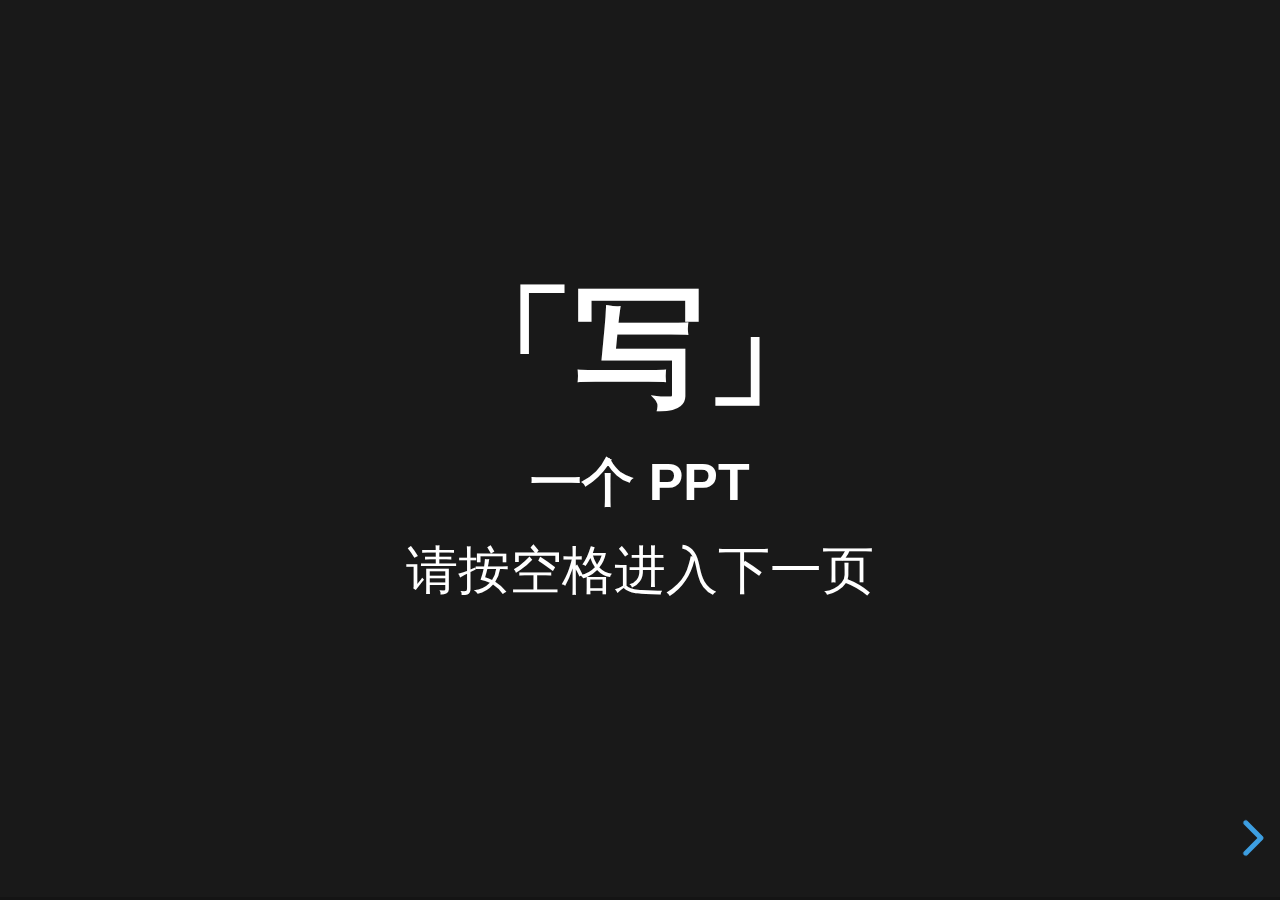
<file: index.html>
<!DOCTYPE html>
<html lang="zh">
<head>
  <meta charset="utf-8" />

  <title>reveal.js – The HTML Presentation Framework</title>

  <meta
      name="description"
      content="A framework for easily creating beautiful presentations using HTML"
  />
  <meta name="author" content="Hakim El Hattab" />

  <meta name="apple-mobile-web-app-capable" content="yes" />
  <meta
      name="apple-mobile-web-app-status-bar-style"
      content="black-translucent"
  />

  <meta name="viewport" content="width=device-width, initial-scale=1.0" />

  <link rel="stylesheet" href="css/reset.css" />
  <link rel="stylesheet" href="css/reveal.css" />
<!--  <link rel="stylesheet" href="css/theme/black.css" id="theme" />-->

  <!-- Theme used for syntax highlighting of code -->
  <link rel="stylesheet" href="lib/css/monokai.css" />
  <link rel="stylesheet" href="//at.alicdn.com/t/font_1879665_g5yte3st5xr.css">
  <link rel="stylesheet" href="css/main.css">
  <!-- Printing and PDF exports -->
  <script>
    var link = document.createElement('link');
    link.rel = 'stylesheet';
    link.type = 'text/css';
    link.href = window.location.search.match(/print-pdf/gi)
                ? 'css/print/pdf.css'
                : 'css/print/paper.css';
    document.getElementsByTagName('head')[0].appendChild(link);
  </script>

  <!--[if lt IE 9]>
  <script src="lib/js/html5shiv.js"></script>
  <![endif]-->
</head>

<body>
<div class="control">
  <div class="iconfont icon-setting"></div>
</div>
<div class="menu">
  <div class="iconfont icon-close"></div>
  <div class="detail">
    <div class="tab edit active"><i class="iconfont icon-edit"></i>内容编辑</div>
    <div class="tab theme"><i class="iconfont icon-theme"></i>主题与特效</div>
    <div class="tab pdf"><i class="iconfont icon-download"></i>下载为PDF</div>
    <div class="content active">
      <div class="header">编辑</div>
      <div class="body editor">
        <label for=""></label>
        <textarea name="" id="" cols="30" rows="10"></textarea>
        <button>保存</button>
      </div>
    </div>
    <div class="content">
      <div class="header">主题与特效</div>
      <div class="body theme">
        <h5>主题</h5>
        <div class="themes">
          <figure data-theme="beige">
            <img src="./lib/themeImg/beige.jpg" alt="beige">
            <figcaption>beige</figcaption>
          </figure>
          <figure class="select" data-theme="black">
            <img src="./lib/themeImg/black.jpg" alt="black">
            <figcaption>black</figcaption>
          </figure>
          <figure data-theme="blood">
            <img src="./lib/themeImg/blood.jpg" alt="blood">
            <figcaption>blood</figcaption>
          </figure>
          <figure data-theme="league">
            <img src="./lib/themeImg/league.jpg" alt="league">
            <figcaption>league</figcaption>
          </figure>
          <figure data-theme="moon">
            <img src="./lib/themeImg/moon.jpg" alt="moon">
            <figcaption>moon</figcaption>
          </figure>
          <figure data-theme="night">
            <img src="./lib/themeImg/night.jpg" alt="night">
            <figcaption>night</figcaption>
          </figure>
          <figure data-theme="serif">
            <img src="./lib/themeImg/serif.jpg" alt="serif">
            <figcaption>serif</figcaption>
          </figure>
          <figure data-theme="simple">
            <img src="./lib/themeImg/simple.jpg" alt="simple">
            <figcaption>simple</figcaption>
          </figure>
          <figure data-theme="sky">
            <img src="./lib/themeImg/sky.jpg" alt="sky">
            <figcaption>sky</figcaption>
          </figure>
          <figure data-theme="solarized">
            <img src="./lib/themeImg/solarized.jpg" alt="solarized">
            <figcaption>solarized</figcaption>
          </figure>
          <figure data-theme="white">
            <img src="./lib/themeImg/white.jpg" alt="white">
            <figcaption>white</figcaption>
          </figure>
        </div>
        <h5>转场</h5>
        <label>
          <select class="transition">
            <option value="slide">滑动</option>
            <option value="fade">淡化</option>
            <option value="convex">凸出</option>
            <option value="concave">凹陷</option>
            <option value="zoom">缩放</option>
            <option value="none">无转场</option>
          </select>
        </label>
        <h5>对齐</h5>
        <label>
          <select class="align">
            <option value="center">剧中</option>
            <option value="left">左上</option>
          </select>
        </label>
      </div>
    </div>
    <div class="content">
      <div class="header">下载PDF</div>
      <div class="body editor">
      </div>
    </div>
  </div>
</div>
<div class="reveal">
  <!-- Any section element inside of this container is displayed as a slide -->
  <div class="slides">

  </div>
</div>

<script src="js/reveal.js"></script>
<script src="js/index.js"></script>
</body>
</html>
</file>
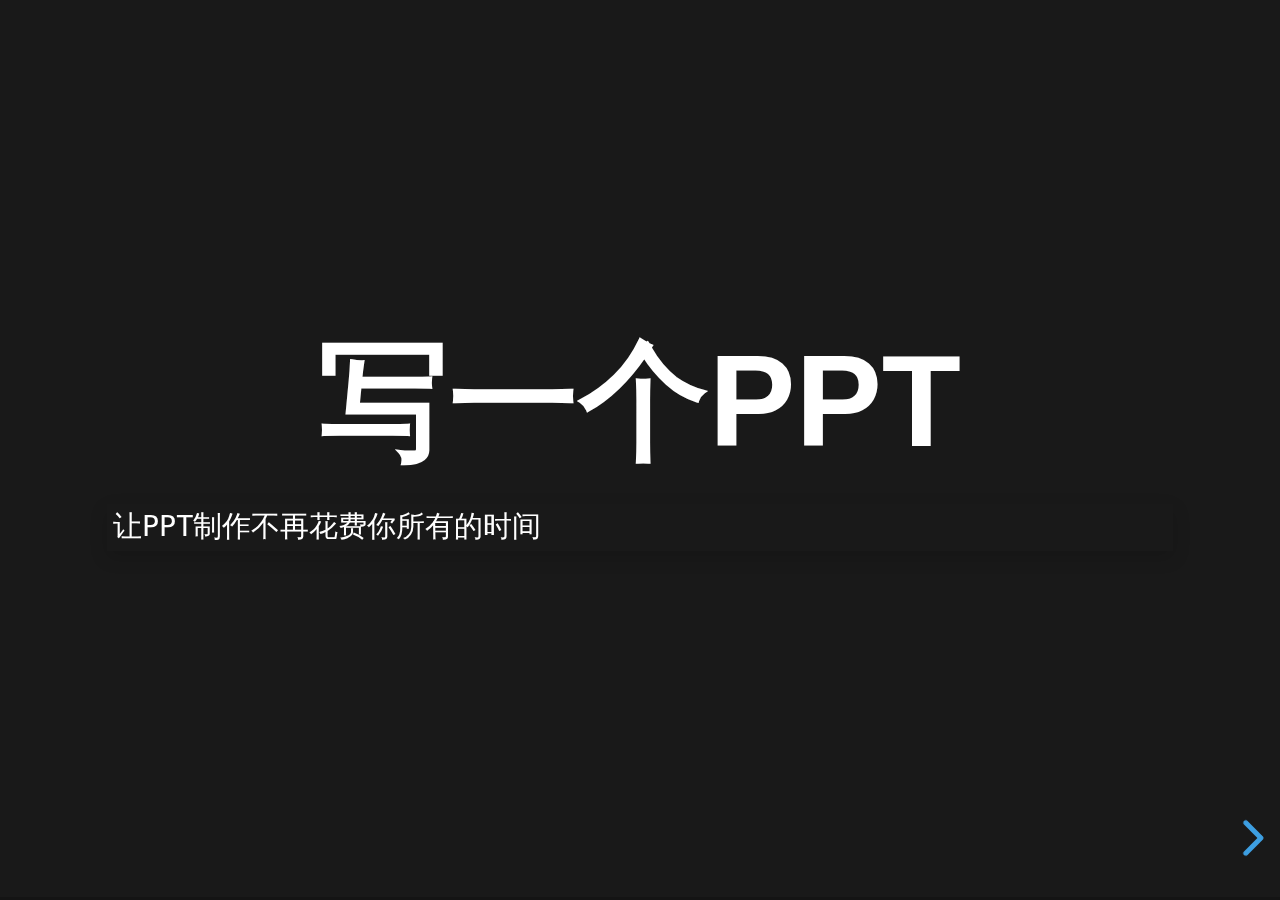
<file: demo.html>
<!DOCTYPE html>
<html lang="zh">
<head>
  <meta charset="utf-8" />

  <title>reveal.js – The HTML Presentation Framework</title>

  <meta
      name="description"
      content="A framework for easily creating beautiful presentations using HTML"
  />
  <meta name="author" content="Hakim El Hattab" />

  <meta name="apple-mobile-web-app-capable" content="yes" />
  <meta
      name="apple-mobile-web-app-status-bar-style"
      content="black-translucent"
  />

  <meta name="viewport" content="width=device-width, initial-scale=1.0" />

  <link rel="stylesheet" href="css/reset.css" />
  <link rel="stylesheet" href="css/reveal.css" />
  <link rel="stylesheet" href="css/theme/black.css" id="theme" />

  <!-- Theme used for syntax highlighting of code -->
  <link rel="stylesheet" href="lib/css/monokai.css" />

  <!-- Printing and PDF exports -->
  <script>
    var link = document.createElement('link');
    link.rel = 'stylesheet';
    link.type = 'text/css';
    link.href = window.location.search.match(/print-pdf/gi)
                ? 'css/print/pdf.css'
                : 'css/print/paper.css';
    document.getElementsByTagName('head')[0].appendChild(link);
  </script>

  <!--[if lt IE 9]>
  <script src="lib/js/html5shiv.js"></script>
  <![endif]-->
</head>

<body>
<div class="reveal">
  <!-- Any section element inside of this container is displayed as a slide -->
  <div class="slides">

  </div>
</div>

<script src="js/reveal.js"></script>
<script src="./index.js"></script>
</body>
</html>
</file>
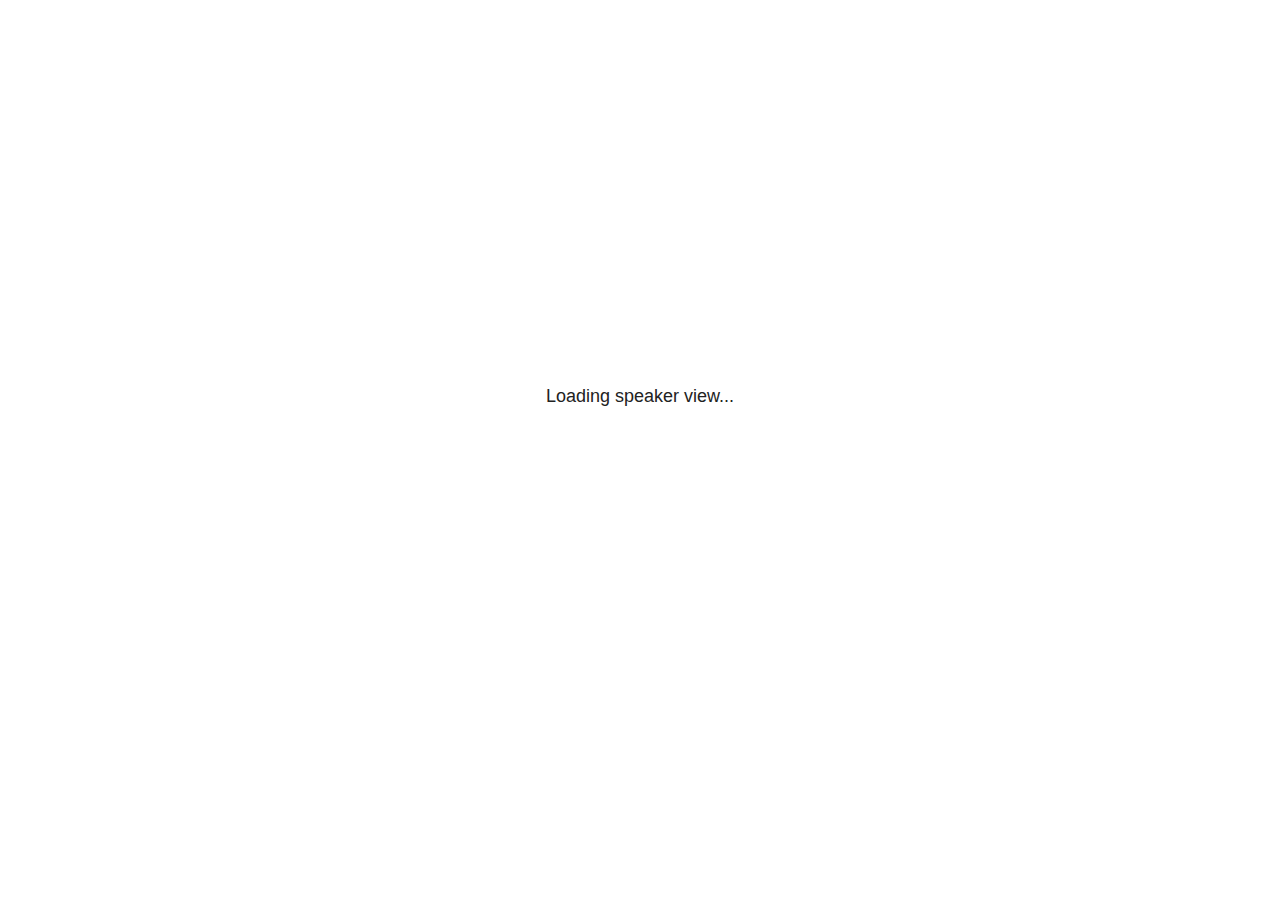
<file: plugin/notes/notes.html>
<!doctype html>
<html lang="en">
	<head>
		<meta charset="utf-8">

		<title>reveal.js - Slide Notes</title>

		<style>
			body {
				font-family: Helvetica;
				font-size: 18px;
			}

			#current-slide,
			#upcoming-slide,
			#speaker-controls {
				padding: 6px;
				box-sizing: border-box;
				-moz-box-sizing: border-box;
			}

			#current-slide iframe,
			#upcoming-slide iframe {
				width: 100%;
				height: 100%;
				border: 1px solid #ddd;
			}

			#current-slide .label,
			#upcoming-slide .label {
				position: absolute;
				top: 10px;
				left: 10px;
				z-index: 2;
			}

			#connection-status {
				position: absolute;
				top: 0;
				left: 0;
				width: 100%;
				height: 100%;
				z-index: 20;
				padding: 30% 20% 20% 20%;
				font-size: 18px;
				color: #222;
				background: #fff;
				text-align: center;
				box-sizing: border-box;
				line-height: 1.4;
			}

			.overlay-element {
				height: 34px;
				line-height: 34px;
				padding: 0 10px;
				text-shadow: none;
				background: rgba( 220, 220, 220, 0.8 );
				color: #222;
				font-size: 14px;
			}

			.overlay-element.interactive:hover {
				background: rgba( 220, 220, 220, 1 );
			}

			#current-slide {
				position: absolute;
				width: 60%;
				height: 100%;
				top: 0;
				left: 0;
				padding-right: 0;
			}

			#upcoming-slide {
				position: absolute;
				width: 40%;
				height: 40%;
				right: 0;
				top: 0;
			}

			/* Speaker controls */
			#speaker-controls {
				position: absolute;
				top: 40%;
				right: 0;
				width: 40%;
				height: 60%;
				overflow: auto;
				font-size: 18px;
			}

				.speaker-controls-time.hidden,
				.speaker-controls-notes.hidden {
					display: none;
				}

				.speaker-controls-time .label,
				.speaker-controls-pace .label,
				.speaker-controls-notes .label {
					text-transform: uppercase;
					font-weight: normal;
					font-size: 0.66em;
					color: #666;
					margin: 0;
				}

				.speaker-controls-time, .speaker-controls-pace {
					border-bottom: 1px solid rgba( 200, 200, 200, 0.5 );
					margin-bottom: 10px;
					padding: 10px 16px;
					padding-bottom: 20px;
					cursor: pointer;
				}

				.speaker-controls-time .reset-button {
					opacity: 0;
					float: right;
					color: #666;
					text-decoration: none;
				}
				.speaker-controls-time:hover .reset-button {
					opacity: 1;
				}

				.speaker-controls-time .timer,
				.speaker-controls-time .clock {
					width: 50%;
				}

				.speaker-controls-time .timer,
				.speaker-controls-time .clock,
				.speaker-controls-time .pacing .hours-value,
				.speaker-controls-time .pacing .minutes-value,
				.speaker-controls-time .pacing .seconds-value {
					font-size: 1.9em;
				}

				.speaker-controls-time .timer {
					float: left;
				}

				.speaker-controls-time .clock {
					float: right;
					text-align: right;
				}

				.speaker-controls-time span.mute {
					opacity: 0.3;
				}

				.speaker-controls-time .pacing-title {
					margin-top: 5px;
				}

				.speaker-controls-time .pacing.ahead {
					color: blue;
				}

				.speaker-controls-time .pacing.on-track {
					color: green;
				}

				.speaker-controls-time .pacing.behind {
					color: red;
				}

				.speaker-controls-notes {
					padding: 10px 16px;
				}

				.speaker-controls-notes .value {
					margin-top: 5px;
					line-height: 1.4;
					font-size: 1.2em;
				}

			/* Layout selector */
			#speaker-layout {
				position: absolute;
				top: 10px;
				right: 10px;
				color: #222;
				z-index: 10;
			}
				#speaker-layout select {
					position: absolute;
					width: 100%;
					height: 100%;
					top: 0;
					left: 0;
					border: 0;
					box-shadow: 0;
					cursor: pointer;
					opacity: 0;

					font-size: 1em;
					background-color: transparent;

					-moz-appearance: none;
					-webkit-appearance: none;
					-webkit-tap-highlight-color: rgba(0, 0, 0, 0);
				}

				#speaker-layout select:focus {
					outline: none;
					box-shadow: none;
				}

			.clear {
				clear: both;
			}

			/* Speaker layout: Wide */
			body[data-speaker-layout="wide"] #current-slide,
			body[data-speaker-layout="wide"] #upcoming-slide {
				width: 50%;
				height: 45%;
				padding: 6px;
			}

			body[data-speaker-layout="wide"] #current-slide {
				top: 0;
				left: 0;
			}

			body[data-speaker-layout="wide"] #upcoming-slide {
				top: 0;
				left: 50%;
			}

			body[data-speaker-layout="wide"] #speaker-controls {
				top: 45%;
				left: 0;
				width: 100%;
				height: 50%;
				font-size: 1.25em;
			}

			/* Speaker layout: Tall */
			body[data-speaker-layout="tall"] #current-slide,
			body[data-speaker-layout="tall"] #upcoming-slide {
				width: 45%;
				height: 50%;
				padding: 6px;
			}

			body[data-speaker-layout="tall"] #current-slide {
				top: 0;
				left: 0;
			}

			body[data-speaker-layout="tall"] #upcoming-slide {
				top: 50%;
				left: 0;
			}

			body[data-speaker-layout="tall"] #speaker-controls {
				padding-top: 40px;
				top: 0;
				left: 45%;
				width: 55%;
				height: 100%;
				font-size: 1.25em;
			}

			/* Speaker layout: Notes only */
			body[data-speaker-layout="notes-only"] #current-slide,
			body[data-speaker-layout="notes-only"] #upcoming-slide {
				display: none;
			}

			body[data-speaker-layout="notes-only"] #speaker-controls {
				padding-top: 40px;
				top: 0;
				left: 0;
				width: 100%;
				height: 100%;
				font-size: 1.25em;
			}

			@media screen and (max-width: 1080px) {
				body[data-speaker-layout="default"] #speaker-controls {
					font-size: 16px;
				}
			}

			@media screen and (max-width: 900px) {
				body[data-speaker-layout="default"] #speaker-controls {
					font-size: 14px;
				}
			}

			@media screen and (max-width: 800px) {
				body[data-speaker-layout="default"] #speaker-controls {
					font-size: 12px;
				}
			}

		</style>
	</head>

	<body>

		<div id="connection-status">Loading speaker view...</div>

		<div id="current-slide"></div>
		<div id="upcoming-slide"><span class="overlay-element label">Upcoming</span></div>
		<div id="speaker-controls">
			<div class="speaker-controls-time">
				<h4 class="label">Time <span class="reset-button">Click to Reset</span></h4>
				<div class="clock">
					<span class="clock-value">0:00 AM</span>
				</div>
				<div class="timer">
					<span class="hours-value">00</span><span class="minutes-value">:00</span><span class="seconds-value">:00</span>
				</div>
				<div class="clear"></div>

				<h4 class="label pacing-title" style="display: none">Pacing – Time to finish current slide</h4>
				<div class="pacing" style="display: none">
					<span class="hours-value">00</span><span class="minutes-value">:00</span><span class="seconds-value">:00</span>
				</div>
			</div>

			<div class="speaker-controls-notes hidden">
				<h4 class="label">Notes</h4>
				<div class="value"></div>
			</div>
		</div>
		<div id="speaker-layout" class="overlay-element interactive">
			<span class="speaker-layout-label"></span>
			<select class="speaker-layout-dropdown"></select>
		</div>

		<script src="../../plugin/markdown/marked.js"></script>
		<script>

			(function() {

				var notes,
					notesValue,
					currentState,
					currentSlide,
					upcomingSlide,
					layoutLabel,
					layoutDropdown,
					pendingCalls = {},
					lastRevealApiCallId = 0,
					connected = false;

				var SPEAKER_LAYOUTS = {
					'default': 'Default',
					'wide': 'Wide',
					'tall': 'Tall',
					'notes-only': 'Notes only'
				};

				setupLayout();

				var connectionStatus = document.querySelector( '#connection-status' );
				var connectionTimeout = setTimeout( function() {
					connectionStatus.innerHTML = 'Error connecting to main window.<br>Please try closing and reopening the speaker view.';
				}, 5000 );

				window.addEventListener( 'message', function( event ) {

					clearTimeout( connectionTimeout );
					connectionStatus.style.display = 'none';

					var data = JSON.parse( event.data );

					// The overview mode is only useful to the reveal.js instance
					// where navigation occurs so we don't sync it
					if( data.state ) delete data.state.overview;

					// Messages sent by the notes plugin inside of the main window
					if( data && data.namespace === 'reveal-notes' ) {
						if( data.type === 'connect' ) {
							handleConnectMessage( data );
						}
						else if( data.type === 'state' ) {
							handleStateMessage( data );
						}
						else if( data.type === 'return' ) {
							pendingCalls[data.callId](data.result);
							delete pendingCalls[data.callId];
						}
					}
					// Messages sent by the reveal.js inside of the current slide preview
					else if( data && data.namespace === 'reveal' ) {
						if( /ready/.test( data.eventName ) ) {
							// Send a message back to notify that the handshake is complete
							window.opener.postMessage( JSON.stringify({ namespace: 'reveal-notes', type: 'connected'} ), '*' );
						}
						else if( /slidechanged|fragmentshown|fragmenthidden|paused|resumed/.test( data.eventName ) && currentState !== JSON.stringify( data.state ) ) {

							window.opener.postMessage( JSON.stringify({ method: 'setState', args: [ data.state ]} ), '*' );

						}
					}

				} );

				/**
				 * Asynchronously calls the Reveal.js API of the main frame.
				 */
				function callRevealApi( methodName, methodArguments, callback ) {

					var callId = ++lastRevealApiCallId;
					pendingCalls[callId] = callback;
					window.opener.postMessage( JSON.stringify( {
						namespace: 'reveal-notes',
						type: 'call',
						callId: callId,
						methodName: methodName,
						arguments: methodArguments
					} ), '*' );

				}

				/**
				 * Called when the main window is trying to establish a
				 * connection.
				 */
				function handleConnectMessage( data ) {

					if( connected === false ) {
						connected = true;

						setupIframes( data );
						setupKeyboard();
						setupNotes();
						setupTimer();
					}

				}

				/**
				 * Called when the main window sends an updated state.
				 */
				function handleStateMessage( data ) {

					// Store the most recently set state to avoid circular loops
					// applying the same state
					currentState = JSON.stringify( data.state );

					// No need for updating the notes in case of fragment changes
					if ( data.notes ) {
						notes.classList.remove( 'hidden' );
						notesValue.style.whiteSpace = data.whitespace;
						if( data.markdown ) {
							notesValue.innerHTML = marked( data.notes );
						}
						else {
							notesValue.innerHTML = data.notes;
						}
					}
					else {
						notes.classList.add( 'hidden' );
					}

					// Update the note slides
					currentSlide.contentWindow.postMessage( JSON.stringify({ method: 'setState', args: [ data.state ] }), '*' );
					upcomingSlide.contentWindow.postMessage( JSON.stringify({ method: 'setState', args: [ data.state ] }), '*' );
					upcomingSlide.contentWindow.postMessage( JSON.stringify({ method: 'next' }), '*' );

				}

				// Limit to max one state update per X ms
				handleStateMessage = debounce( handleStateMessage, 200 );

				/**
				 * Forward keyboard events to the current slide window.
				 * This enables keyboard events to work even if focus
				 * isn't set on the current slide iframe.
				 *
				 * Block F5 default handling, it reloads and disconnects
				 * the speaker notes window.
				 */
				function setupKeyboard() {

					document.addEventListener( 'keydown', function( event ) {
						if( event.keyCode === 116 || ( event.metaKey && event.keyCode === 82 ) ) {
							event.preventDefault();
							return false;
						}
						currentSlide.contentWindow.postMessage( JSON.stringify({ method: 'triggerKey', args: [ event.keyCode ] }), '*' );
					} );

				}

				/**
				 * Creates the preview iframes.
				 */
				function setupIframes( data ) {

					var params = [
						'receiver',
						'progress=false',
						'history=false',
						'transition=none',
						'autoSlide=0',
						'backgroundTransition=none'
					].join( '&' );

					var urlSeparator = /\?/.test(data.url) ? '&' : '?';
					var hash = '#/' + data.state.indexh + '/' + data.state.indexv;
					var currentURL = data.url + urlSeparator + params + '&postMessageEvents=true' + hash;
					var upcomingURL = data.url + urlSeparator + params + '&controls=false' + hash;

					currentSlide = document.createElement( 'iframe' );
					currentSlide.setAttribute( 'width', 1280 );
					currentSlide.setAttribute( 'height', 1024 );
					currentSlide.setAttribute( 'src', currentURL );
					document.querySelector( '#current-slide' ).appendChild( currentSlide );

					upcomingSlide = document.createElement( 'iframe' );
					upcomingSlide.setAttribute( 'width', 640 );
					upcomingSlide.setAttribute( 'height', 512 );
					upcomingSlide.setAttribute( 'src', upcomingURL );
					document.querySelector( '#upcoming-slide' ).appendChild( upcomingSlide );

				}

				/**
				 * Setup the notes UI.
				 */
				function setupNotes() {

					notes = document.querySelector( '.speaker-controls-notes' );
					notesValue = document.querySelector( '.speaker-controls-notes .value' );

				}

				function getTimings( callback ) {

					callRevealApi( 'getSlidesAttributes', [], function ( slideAttributes ) {
						callRevealApi( 'getConfig', [], function ( config ) {
							var totalTime = config.totalTime;
							var minTimePerSlide = config.minimumTimePerSlide || 0;
							var defaultTiming = config.defaultTiming;
							if ((defaultTiming == null) && (totalTime == null)) {
								callback(null);
								return;
							}
							// Setting totalTime overrides defaultTiming
							if (totalTime) {
								defaultTiming = 0;
							}
							var timings = [];
							for ( var i in slideAttributes ) {
								var slide = slideAttributes[ i ];
								var timing = defaultTiming;
								if( slide.hasOwnProperty( 'data-timing' )) {
									var t = slide[ 'data-timing' ];
									timing = parseInt(t);
									if( isNaN(timing) ) {
										console.warn("Could not parse timing '" + t + "' of slide " + i + "; using default of " + defaultTiming);
										timing = defaultTiming;
									}
								}
								timings.push(timing);
							}
							if ( totalTime ) {
								// After we've allocated time to individual slides, we summarize it and
								// subtract it from the total time
								var remainingTime = totalTime - timings.reduce( function(a, b) { return a + b; }, 0 );
								// The remaining time is divided by the number of slides that have 0 seconds
								// allocated at the moment, giving the average time-per-slide on the remaining slides
								var remainingSlides = (timings.filter( function(x) { return x == 0 }) ).length
								var timePerSlide = Math.round( remainingTime / remainingSlides, 0 )
								// And now we replace every zero-value timing with that average
								timings = timings.map( function(x) { return (x==0 ? timePerSlide : x) } );
							}
							var slidesUnderMinimum = timings.filter( function(x) { return (x < minTimePerSlide) } ).length
							if ( slidesUnderMinimum ) {
								message = "The pacing time for " + slidesUnderMinimum + " slide(s) is under the configured minimum of " + minTimePerSlide + " seconds. Check the data-timing attribute on individual slides, or consider increasing the totalTime or minimumTimePerSlide configuration options (or removing some slides).";
								alert(message);
							}
							callback( timings );
						} );
					} );

				}

				/**
				 * Return the number of seconds allocated for presenting
				 * all slides up to and including this one.
				 */
				function getTimeAllocated( timings, callback ) {

					callRevealApi( 'getSlidePastCount', [], function ( currentSlide ) {
						var allocated = 0;
						for (var i in timings.slice(0, currentSlide + 1)) {
							allocated += timings[i];
						}
						callback( allocated );
					} );

				}

				/**
				 * Create the timer and clock and start updating them
				 * at an interval.
				 */
				function setupTimer() {

					var start = new Date(),
					timeEl = document.querySelector( '.speaker-controls-time' ),
					clockEl = timeEl.querySelector( '.clock-value' ),
					hoursEl = timeEl.querySelector( '.hours-value' ),
					minutesEl = timeEl.querySelector( '.minutes-value' ),
					secondsEl = timeEl.querySelector( '.seconds-value' ),
					pacingTitleEl = timeEl.querySelector( '.pacing-title' ),
					pacingEl = timeEl.querySelector( '.pacing' ),
					pacingHoursEl = pacingEl.querySelector( '.hours-value' ),
					pacingMinutesEl = pacingEl.querySelector( '.minutes-value' ),
					pacingSecondsEl = pacingEl.querySelector( '.seconds-value' );

					var timings = null;
					getTimings( function ( _timings ) {

						timings = _timings;
						if (_timings !== null) {
							pacingTitleEl.style.removeProperty('display');
							pacingEl.style.removeProperty('display');
						}

						// Update once directly
						_updateTimer();

						// Then update every second
						setInterval( _updateTimer, 1000 );

					} );


					function _resetTimer() {

						if (timings == null) {
							start = new Date();
							_updateTimer();
						}
						else {
							// Reset timer to beginning of current slide
							getTimeAllocated( timings, function ( slideEndTimingSeconds ) {
								var slideEndTiming = slideEndTimingSeconds * 1000;
								callRevealApi( 'getSlidePastCount', [], function ( currentSlide ) {
									var currentSlideTiming = timings[currentSlide] * 1000;
									var previousSlidesTiming = slideEndTiming - currentSlideTiming;
									var now = new Date();
									start = new Date(now.getTime() - previousSlidesTiming);
									_updateTimer();
								} );
							} );
						}

					}

					timeEl.addEventListener( 'click', function() {
						_resetTimer();
						return false;
					} );

					function _displayTime( hrEl, minEl, secEl, time) {

						var sign = Math.sign(time) == -1 ? "-" : "";
						time = Math.abs(Math.round(time / 1000));
						var seconds = time % 60;
						var minutes = Math.floor( time / 60 ) % 60 ;
						var hours = Math.floor( time / ( 60 * 60 )) ;
						hrEl.innerHTML = sign + zeroPadInteger( hours );
						if (hours == 0) {
							hrEl.classList.add( 'mute' );
						}
						else {
							hrEl.classList.remove( 'mute' );
						}
						minEl.innerHTML = ':' + zeroPadInteger( minutes );
						if (hours == 0 && minutes == 0) {
							minEl.classList.add( 'mute' );
						}
						else {
							minEl.classList.remove( 'mute' );
						}
						secEl.innerHTML = ':' + zeroPadInteger( seconds );
					}

					function _updateTimer() {

						var diff, hours, minutes, seconds,
						now = new Date();

						diff = now.getTime() - start.getTime();

						clockEl.innerHTML = now.toLocaleTimeString( 'en-US', { hour12: true, hour: '2-digit', minute:'2-digit' } );
						_displayTime( hoursEl, minutesEl, secondsEl, diff );
						if (timings !== null) {
							_updatePacing(diff);
						}

					}

					function _updatePacing(diff) {

						getTimeAllocated( timings, function ( slideEndTimingSeconds ) {
							var slideEndTiming = slideEndTimingSeconds * 1000;

							callRevealApi( 'getSlidePastCount', [], function ( currentSlide ) {
								var currentSlideTiming = timings[currentSlide] * 1000;
								var timeLeftCurrentSlide = slideEndTiming - diff;
								if (timeLeftCurrentSlide < 0) {
									pacingEl.className = 'pacing behind';
								}
								else if (timeLeftCurrentSlide < currentSlideTiming) {
									pacingEl.className = 'pacing on-track';
								}
								else {
									pacingEl.className = 'pacing ahead';
								}
								_displayTime( pacingHoursEl, pacingMinutesEl, pacingSecondsEl, timeLeftCurrentSlide );
							} );
						} );
					}

				}

				/**
				 * Sets up the speaker view layout and layout selector.
				 */
				function setupLayout() {

					layoutDropdown = document.querySelector( '.speaker-layout-dropdown' );
					layoutLabel = document.querySelector( '.speaker-layout-label' );

					// Render the list of available layouts
					for( var id in SPEAKER_LAYOUTS ) {
						var option = document.createElement( 'option' );
						option.setAttribute( 'value', id );
						option.textContent = SPEAKER_LAYOUTS[ id ];
						layoutDropdown.appendChild( option );
					}

					// Monitor the dropdown for changes
					layoutDropdown.addEventListener( 'change', function( event ) {

						setLayout( layoutDropdown.value );

					}, false );

					// Restore any currently persisted layout
					setLayout( getLayout() );

				}

				/**
				 * Sets a new speaker view layout. The layout is persisted
				 * in local storage.
				 */
				function setLayout( value ) {

					var title = SPEAKER_LAYOUTS[ value ];

					layoutLabel.innerHTML = 'Layout' + ( title ? ( ': ' + title ) : '' );
					layoutDropdown.value = value;

					document.body.setAttribute( 'data-speaker-layout', value );

					// Persist locally
					if( supportsLocalStorage() ) {
						window.localStorage.setItem( 'reveal-speaker-layout', value );
					}

				}

				/**
				 * Returns the ID of the most recently set speaker layout
				 * or our default layout if none has been set.
				 */
				function getLayout() {

					if( supportsLocalStorage() ) {
						var layout = window.localStorage.getItem( 'reveal-speaker-layout' );
						if( layout ) {
							return layout;
						}
					}

					// Default to the first record in the layouts hash
					for( var id in SPEAKER_LAYOUTS ) {
						return id;
					}

				}

				function supportsLocalStorage() {

					try {
						localStorage.setItem('test', 'test');
						localStorage.removeItem('test');
						return true;
					}
					catch( e ) {
						return false;
					}

				}

				function zeroPadInteger( num ) {

					var str = '00' + parseInt( num );
					return str.substring( str.length - 2 );

				}

				/**
				 * Limits the frequency at which a function can be called.
				 */
				function debounce( fn, ms ) {

					var lastTime = 0,
						timeout;

					return function() {

						var args = arguments;
						var context = this;

						clearTimeout( timeout );

						var timeSinceLastCall = Date.now() - lastTime;
						if( timeSinceLastCall > ms ) {
							fn.apply( context, args );
							lastTime = Date.now();
						}
						else {
							timeout = setTimeout( function() {
								fn.apply( context, args );
								lastTime = Date.now();
							}, ms - timeSinceLastCall );
						}

					}

				}

			})();

		</script>
	</body>
</html>
</file>
<file: css/theme/black.css>
/**
 * Black themeImg for reveal.js. This is the opposite of the 'white' themeImg.
 *
 * By Hakim El Hattab, http://hakim.se
 */
section.has-light-background, section.has-light-background h1, section.has-light-background h2, section.has-light-background h3, section.has-light-background h4, section.has-light-background h5, section.has-light-background h6 {
  color: #222222; }

/*********************************************
 * GLOBAL STYLES
 *********************************************/
body {
  background: #191919;
  background-color: #191919; }

.reveal {
  font-family: "Helvetica Neue", "PingFang SC", "Microsoft Yahei", sans-serif;
  font-size: 42px;
  font-weight: normal;
  color: #FFFFFF; }

::selection {
  color: #FFFFFF;
  background: #BEE4FD;
  text-shadow: none; }

::-moz-selection {
  color: #FFFFFF;
  background: #BEE4FD;
  text-shadow: none; }

.reveal .slides section,
.reveal .slides section > section {
  line-height: 1.3;
  font-weight: inherit; }

/*********************************************
 * HEADERS
 *********************************************/
.reveal h1,
.reveal h2,
.reveal h3,
.reveal h4,
.reveal h5,
.reveal h6 {
  margin: 0 0 20px 0;
  color: #FFFFFF;
  font-family: "Source Sans Pro", Helvetica, sans-serif;
  font-weight: 600;
  line-height: 1.2;
  letter-spacing: normal;
  text-transform: uppercase;
  text-shadow: none;
  word-wrap: break-word; }

.reveal h1 {
  font-size: 2.5em; }

.reveal h2 {
  font-size: 1.6em; }

.reveal h3 {
  font-size: 1.3em; }

.reveal h4 {
  font-size: 1em; }

.reveal h1 {
  text-shadow: none; }

/*********************************************
 * OTHER
 *********************************************/
.reveal p {
  margin: 20px 0;
  line-height: 1.3; }

/* Ensure certain elements are never larger than the slide itself */
.reveal img,
.reveal video,
.reveal iframe {
  max-width: 95%;
  max-height: 95%; }

.reveal strong,
.reveal b {
  font-weight: bold; }

.reveal em {
  font-style: italic; }

.reveal ol,
.reveal dl,
.reveal ul {
  display: inline-block;
  text-align: left;
  margin: 0 0 0 1em; }

.reveal ol {
  list-style-type: decimal; }

.reveal ul {
  list-style-type: disc; }

.reveal ul ul {
  list-style-type: square; }

.reveal ul ul ul {
  list-style-type: circle; }

.reveal ul ul,
.reveal ul ol,
.reveal ol ol,
.reveal ol ul {
  display: block;
  margin-left: 40px; }

.reveal dt {
  font-weight: bold; }

.reveal dd {
  margin-left: 40px; }

.reveal blockquote {
  display: block;
  position: relative;
  width: 70%;
  margin: 20px auto;
  padding: 5px;
  font-style: italic;
  background: rgba(255, 255, 255, 0.05);
  box-shadow: 0px 0px 2px rgba(0, 0, 0, 0.2); }

.reveal blockquote p:first-child,
.reveal blockquote p:last-child {
  display: inline-block; }

.reveal q {
  font-style: italic; }

.reveal pre {
  display: block;
  position: relative;
  width: 90%;
  margin: 20px auto;
  text-align: left;
  font-size: 0.55em;
  font-family: monospace;
  line-height: 1.2em;
  word-wrap: break-word;
  box-shadow: 0px 5px 15px rgba(0, 0, 0, 0.15); }

.reveal code {
  font-family: monospace;
  text-transform: none; }

.reveal pre code {
  display: block;
  padding: 5px;
  overflow: auto;
  max-height: 400px;
  word-wrap: normal; }

.reveal table {
  margin: auto;
  border-collapse: collapse;
  border-spacing: 0; }

.reveal table th {
  font-weight: bold; }

.reveal table th,
.reveal table td {
  text-align: left;
  padding: 0.2em 0.5em 0.2em 0.5em;
  border-bottom: 1px solid; }

.reveal table th[align="center"],
.reveal table td[align="center"] {
  text-align: center; }

.reveal table th[align="right"],
.reveal table td[align="right"] {
  text-align: right; }

.reveal table tbody tr:last-child th,
.reveal table tbody tr:last-child td {
  border-bottom: none; }

.reveal sup {
  vertical-align: super;
  font-size: smaller; }

.reveal sub {
  vertical-align: sub;
  font-size: smaller; }

.reveal small {
  display: inline-block;
  font-size: 0.6em;
  line-height: 1.2em;
  vertical-align: top; }

.reveal small * {
  vertical-align: top; }

/*********************************************
 * LINKS
 *********************************************/
.reveal a {
  color: #42AFFA;
  text-decoration: none;
  -webkit-transition: color .15s ease;
  -moz-transition: color .15s ease;
  transition: color .15s ease; }

.reveal a:hover {
  color: #8DCFFC;
  text-shadow: none;
  border: none; }

.reveal .roll span:after {
  color: #FFFFFF;
  background: #068DE9; }

/*********************************************
 * IMAGES
 *********************************************/
.reveal section img {
  margin: 15px 0px;
  background: rgba(255, 255, 255, 0.12);
  border: 4px solid #FFFFFF;
  box-shadow: 0 0 10px rgba(0, 0, 0, 0.15); }

.reveal section img.plain {
  border: 0;
  box-shadow: none; }

.reveal a img {
  -webkit-transition: all .15s linear;
  -moz-transition: all .15s linear;
  transition: all .15s linear; }

.reveal a:hover img {
  background: rgba(255, 255, 255, 0.2);
  border-color: #42AFFA;
  box-shadow: 0 0 20px rgba(0, 0, 0, 0.55); }

/*********************************************
 * NAVIGATION CONTROLS
 *********************************************/
.reveal .controls {
  color: #42AFFA; }

/*********************************************
 * PROGRESS BAR
 *********************************************/
.reveal .progress {
  background: rgba(0, 0, 0, 0.2);
  color: #42AFFA; }

.reveal .progress span {
  -webkit-transition: width 800ms cubic-bezier(0.26, 0.86, 0.44, 0.985);
  -moz-transition: width 800ms cubic-bezier(0.26, 0.86, 0.44, 0.985);
  transition: width 800ms cubic-bezier(0.26, 0.86, 0.44, 0.985); }

/*********************************************
 * PRINT BACKGROUND
 *********************************************/
@media print {
  .backgrounds {
    background-color: #191919; }
}
</file>
<file: lib/css/monokai.css>
/*
Monokai style - ported by Luigi Maselli - http://grigio.org
*/

.hljs {
  display: block;
  overflow-x: auto;
  padding: 0.5em;
  background: #272822;
  color: #ddd;
}

.hljs-tag,
.hljs-keyword,
.hljs-selector-tag,
.hljs-literal,
.hljs-strong,
.hljs-name {
  color: #f92672;
}

.hljs-code {
  color: #66d9ef;
}

.hljs-class .hljs-title {
  color: white;
}

.hljs-attribute,
.hljs-symbol,
.hljs-regexp,
.hljs-link {
  color: #bf79db;
}

.hljs-string,
.hljs-bullet,
.hljs-subst,
.hljs-title,
.hljs-section,
.hljs-emphasis,
.hljs-type,
.hljs-built_in,
.hljs-builtin-name,
.hljs-selector-attr,
.hljs-selector-pseudo,
.hljs-addition,
.hljs-variable,
.hljs-template-tag,
.hljs-template-variable {
  color: #a6e22e;
}

.hljs-comment,
.hljs-quote,
.hljs-deletion,
.hljs-meta {
  color: #75715e;
}

.hljs-keyword,
.hljs-selector-tag,
.hljs-literal,
.hljs-doctag,
.hljs-title,
.hljs-section,
.hljs-type,
.hljs-selector-id {
  font-weight: bold;
}
</file>
<file: css/main.css>
* {
  box-sizing: border-box;
}

.control {
  position: fixed;
  left: 0;
  top: 0;
  height: 200px;
  width: 200px;
  border-radius: 50%;

  transition: 0.3s;
  z-index: 1;
  opacity: 0;
}

.control:hover {
  opacity: 1;
}

.control .icon-setting {
  width: 56px;
  height: 56px;
  margin: 32px;

  font-size: 56px;
  color: #FFFFFF;

  cursor: pointer;
}

.menu {
  transform: translateX(-100%);
  opacity: 0;
  transition: 0.3s ease-in-out;

  position: fixed;
  left: 0;
  top: 0;

  width: 180px;
  height: 100vh;

  z-index: 100;
  background-color: #252F2D;
  color: #FFFFFF;
  font-size: 16px;
  font-family: "PingFang SC", "Helvetica Neue", "Microsoft Yahei", serif;
}

.menu.open {
  transform: translateX(0);
  opacity: 1;
}

.menu .icon-close {
  position: absolute;
  right: 24px;
  top: 20px;

  font-size: 20px;
  color: #FFFFFF;

  width: 20px;
  height: 20px;

  cursor: pointer;
}

.menu .detail {
  margin-top: 56px;
}

.menu .detail .tab {
  padding: 12px;
  display: flex;
  align-items: center;

  font-size: 16px;
  color: #A2A2A2;

  cursor: pointer;
  transition: color 0.3s;
}

.menu .detail .tab:hover {
  color: #FFFFFF;
  background-color: #161C1A;
}

.menu .detail .tab.active {
  color: #FFFFFF;
}

.menu .detail .tab .iconfont {
  margin: 8px;
}

.menu .detail .content {
  transform: translateX(calc(100% + 180px));
  opacity: 0;
  transition: 0.3s ease-in-out;

  width: calc(100vw - 180px);
  height: 100vh;
  padding-bottom: 30px;
  overflow: auto;

  background-color: #212A29;
  position: absolute;
  left: 180px;
  top: 0;
}

.menu.open .detail .content.active {
  transform: translateX(0);
  opacity: 1;
}

.menu .detail .content .header {
  font-size: 32px;
  padding: 16px 40px;
  border: 1px solid #425351;
}

.menu .detail .content .body {
  padding: 24px;
  height: calc(100% - 100px);
}

.menu .detail .content .body textarea {
  padding: 10px 16px;
  width: 100%;
  height: 70%;
  margin-bottom: 24px;

  background-color: #161C1A;
  outline: none;
  border: none;
  border-radius: 8px;

  font-size: 14px;
  color: #FFFFFF;
}

.menu .detail .content .body button {
  background-color: #48484E;
  padding: 6px 14px;
  border-radius: 8px;
  border: none;
  outline: none;

  color: #D9DFDF;
  font-size: 16px;

  opacity: 0.72;
  cursor: pointer;
}

.menu .detail .content .body button:hover {
  opacity: 1;
}

.menu .detail .content .body h5 {
  display: block;
  margin-top: 16px;
  font-size: 18px;
}

.menu .detail .content .body .themes {
  display: flex;
  flex-wrap: wrap;
  justify-content: space-between;
}

.menu .detail .content .body .themes figure {
  padding: 12px;
  border: 4px solid transparent;
  transition: border 0.3s;
  color: #ABABAB;
  font-size: 14px;
  text-align: center;
  opacity: 0.72;
  cursor: pointer;
}

.menu .detail .content .body .themes figure.select {
  opacity: 1;
  border: 4px solid #FFFFFF;
}

.menu .detail .content .body .themes figure img {
  width: 200px;
  height: 100px;
  margin: 12px 0;
  object-fit: cover;
}

.menu .detail .content .body select {
  margin: 16px;
  padding: 2px;
  font-size: 14px;
  border-radius: 4px;
}

.reveal.left section {
  text-align: left;
}

.reveal.left .slides > section:first-child {
  text-align: center;
}
</file>
